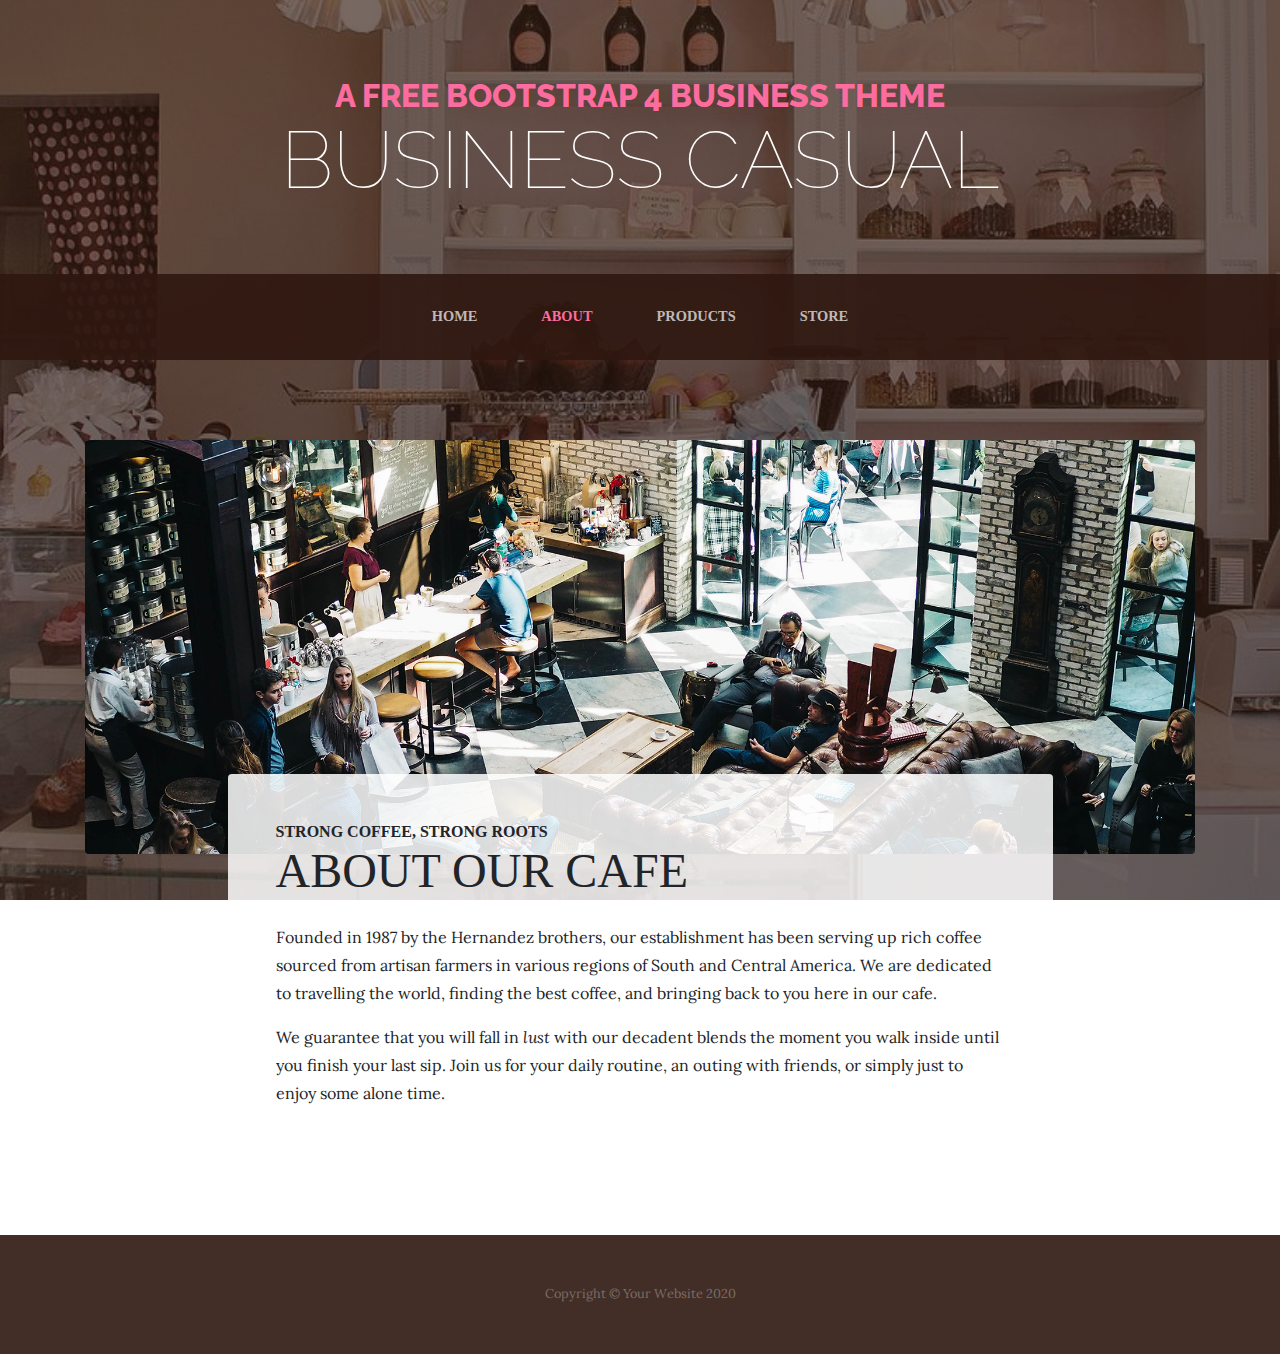
<file: about.html>
<!DOCTYPE html>
<html lang="en">

<head>

  <meta charset="utf-8">
  <meta name="viewport" content="width=device-width, initial-scale=1, shrink-to-fit=no">
  <meta name="description" content="">
  <meta name="author" content="">

  <title>TheLittleBakery</title>

  <!-- Bootstrap core CSS -->
  <link href="vendor/bootstrap/css/bootstrap.min.css" rel="stylesheet">

  <!-- Custom fonts for this template -->
  <link href="https://fonts.googleapis.com/css?family=Raleway:100,100i,200,200i,300,300i,400,400i,500,500i,600,600i,700,700i,800,800i,900,900i" rel="stylesheet">
  <link href="https://fonts.googleapis.com/css?family=Lora:400,400i,700,700i" rel="stylesheet">

  <!-- Custom styles for this template -->
  <link href="css/business-casual.min.css" rel="stylesheet">

</head>

<body>

  <h1 class="site-heading text-center text-white d-none d-lg-block">
    <span class="site-heading-upper text-primary mb-3">A Free Bootstrap 4 Business Theme</span>
    <span class="site-heading-lower">Business Casual</span>
  </h1>

  <!-- Navigation -->
  <nav class="navbar navbar-expand-lg navbar-dark py-lg-4" id="mainNav">
    <div class="container">
      <a class="navbar-brand text-uppercase text-expanded font-weight-bold d-lg-none" href="#">Start Bootstrap</a>
      <button class="navbar-toggler" type="button" data-toggle="collapse" data-target="#navbarResponsive" aria-controls="navbarResponsive" aria-expanded="false" aria-label="Toggle navigation">
        <span class="navbar-toggler-icon"></span>
      </button>
      <div class="collapse navbar-collapse" id="navbarResponsive">
        <ul class="navbar-nav mx-auto">
          <li class="nav-item px-lg-4">
            <a class="nav-link text-uppercase text-expanded" href="index.html">Home
              <span class="sr-only">(current)</span>
            </a>
          </li>
          <li class="nav-item active px-lg-4">
            <a class="nav-link text-uppercase text-expanded" href="about.html">About</a>
          </li>
          <li class="nav-item px-lg-4">
            <a class="nav-link text-uppercase text-expanded" href="products.html">Products</a>
          </li>
          <li class="nav-item px-lg-4">
            <a class="nav-link text-uppercase text-expanded" href="store.html">Store</a>
          </li>
        </ul>
      </div>
    </div>
  </nav>

  <section class="page-section about-heading">
    <div class="container">
      <img class="img-fluid rounded about-heading-img mb-3 mb-lg-0" src="img/about.jpg" alt="">
      <div class="about-heading-content">
        <div class="row">
          <div class="col-xl-9 col-lg-10 mx-auto">
            <div class="bg-faded rounded p-5">
              <h2 class="section-heading mb-4">
                <span class="section-heading-upper">Strong Coffee, Strong Roots</span>
                <span class="section-heading-lower">About Our Cafe</span>
              </h2>
              <p>Founded in 1987 by the Hernandez brothers, our establishment has been serving up rich coffee sourced from artisan farmers in various regions of South and Central America. We are dedicated to travelling the world, finding the best coffee, and bringing back to you here in our cafe.</p>
              <p class="mb-0">We guarantee that you will fall in <em>lust</em> with our decadent blends the moment you walk inside until you finish your last sip. Join us for your daily routine, an outing with friends, or simply just to enjoy some alone time.</p>
            </div>
          </div>
        </div>
      </div>
    </div>
  </section>

  <footer class="footer text-faded text-center py-5">
    <div class="container">
      <p class="m-0 small">Copyright &copy; Your Website 2020</p>
    </div>
  </footer>

  <!-- Bootstrap core JavaScript -->
  <script src="vendor/jquery/jquery.min.js"></script>
  <script src="vendor/bootstrap/js/bootstrap.bundle.min.js"></script>

</body>

</html>
</file>
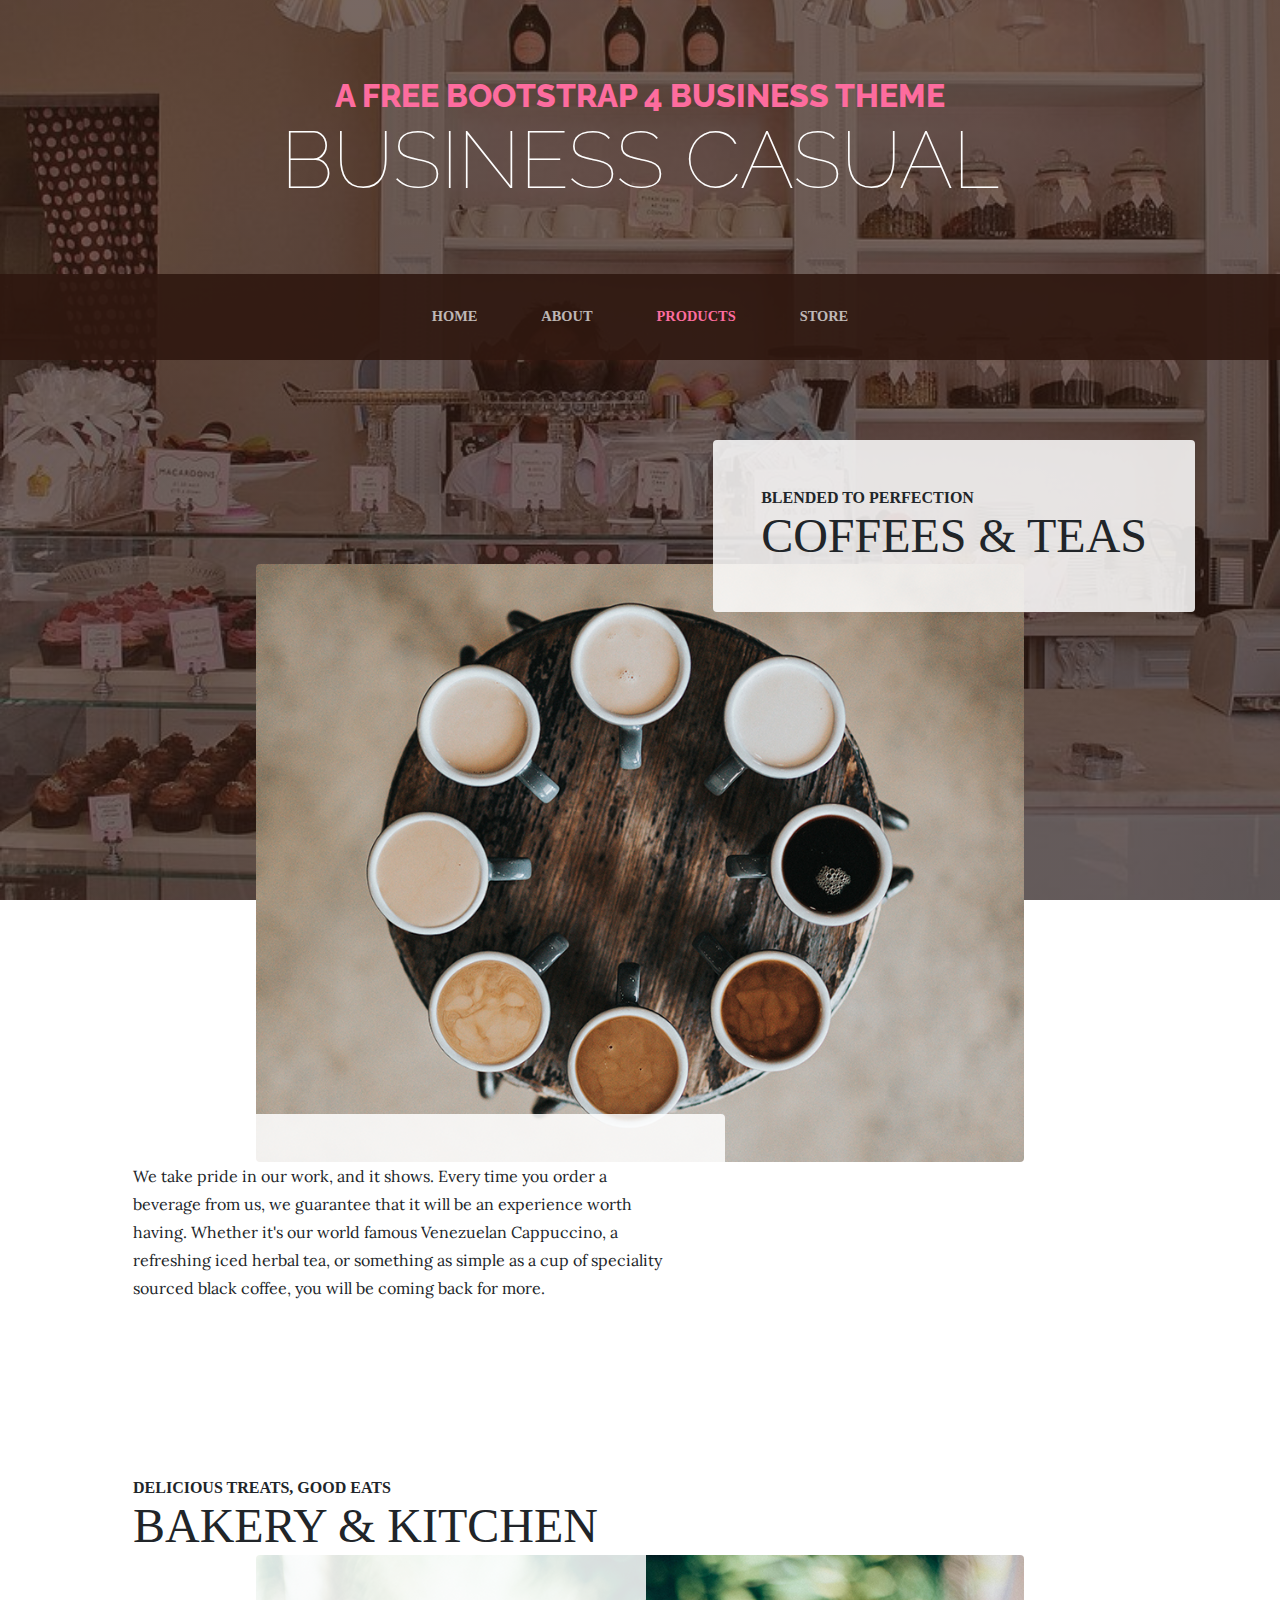
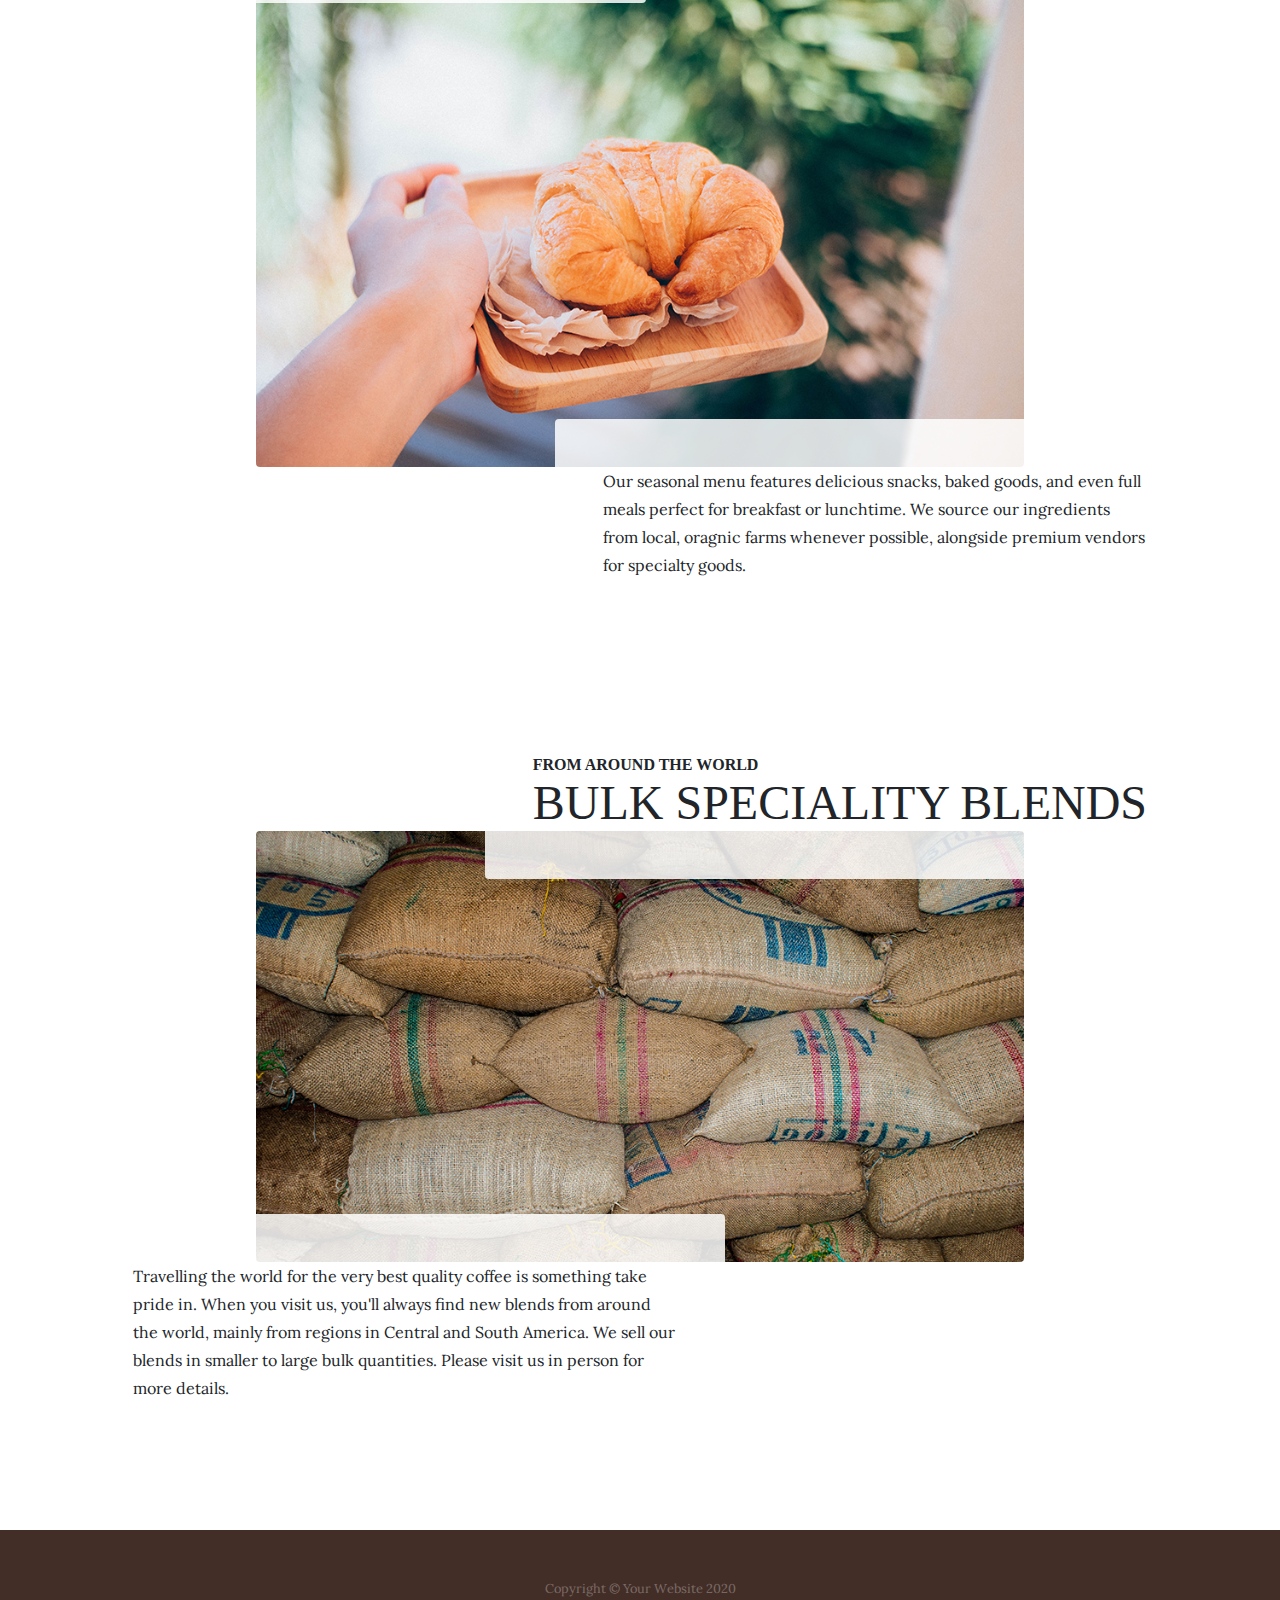
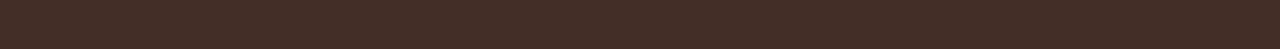
<file: products.html>
<!DOCTYPE html>
<html lang="en">

<head>

  <meta charset="utf-8">
  <meta name="viewport" content="width=device-width, initial-scale=1, shrink-to-fit=no">
  <meta name="description" content="">
  <meta name="author" content="">

  <title>Business Casual - Start Bootstrap Theme</title>

  <!-- Bootstrap core CSS -->
  <link href="vendor/bootstrap/css/bootstrap.min.css" rel="stylesheet">

  <!-- Custom fonts for this template -->
  <link href="https://fonts.googleapis.com/css?family=Raleway:100,100i,200,200i,300,300i,400,400i,500,500i,600,600i,700,700i,800,800i,900,900i" rel="stylesheet">
  <link href="https://fonts.googleapis.com/css?family=Lora:400,400i,700,700i" rel="stylesheet">

  <!-- Custom styles for this template -->
  <link href="css/business-casual.min.css" rel="stylesheet">

</head>

<body>

  <h1 class="site-heading text-center text-white d-none d-lg-block">
    <span class="site-heading-upper text-primary mb-3">A Free Bootstrap 4 Business Theme</span>
    <span class="site-heading-lower">Business Casual</span>
  </h1>

  <!-- Navigation -->
  <nav class="navbar navbar-expand-lg navbar-dark py-lg-4" id="mainNav">
    <div class="container">
      <a class="navbar-brand text-uppercase text-expanded font-weight-bold d-lg-none" href="#">Start Bootstrap</a>
      <button class="navbar-toggler" type="button" data-toggle="collapse" data-target="#navbarResponsive" aria-controls="navbarResponsive" aria-expanded="false" aria-label="Toggle navigation">
        <span class="navbar-toggler-icon"></span>
      </button>
      <div class="collapse navbar-collapse" id="navbarResponsive">
        <ul class="navbar-nav mx-auto">
          <li class="nav-item px-lg-4">
            <a class="nav-link text-uppercase text-expanded" href="index.html">Home
              <span class="sr-only">(current)</span>
            </a>
          </li>
          <li class="nav-item px-lg-4">
            <a class="nav-link text-uppercase text-expanded" href="about.html">About</a>
          </li>
          <li class="nav-item active px-lg-4">
            <a class="nav-link text-uppercase text-expanded" href="products.html">Products</a>
          </li>
          <li class="nav-item px-lg-4">
            <a class="nav-link text-uppercase text-expanded" href="store.html">Store</a>
          </li>
        </ul>
      </div>
    </div>
  </nav>

  <section class="page-section">
    <div class="container">
      <div class="product-item">
        <div class="product-item-title d-flex">
          <div class="bg-faded p-5 d-flex ml-auto rounded">
            <h2 class="section-heading mb-0">
              <span class="section-heading-upper">Blended to Perfection</span>
              <span class="section-heading-lower">Coffees &amp; Teas</span>
            </h2>
          </div>
        </div>
        <img class="product-item-img mx-auto d-flex rounded img-fluid mb-3 mb-lg-0" src="img/products-01.jpg" alt="">
        <div class="product-item-description d-flex mr-auto">
          <div class="bg-faded p-5 rounded">
            <p class="mb-0">We take pride in our work, and it shows. Every time you order a beverage from us, we guarantee that it will be an experience worth having. Whether it's our world famous Venezuelan Cappuccino, a refreshing iced herbal tea, or something as simple as a cup of speciality sourced black coffee, you will be coming back for more.</p>
          </div>
        </div>
      </div>
    </div>
  </section>

  <section class="page-section">
    <div class="container">
      <div class="product-item">
        <div class="product-item-title d-flex">
          <div class="bg-faded p-5 d-flex mr-auto rounded">
            <h2 class="section-heading mb-0">
              <span class="section-heading-upper">Delicious Treats, Good Eats</span>
              <span class="section-heading-lower">Bakery &amp; Kitchen</span>
            </h2>
          </div>
        </div>
        <img class="product-item-img mx-auto d-flex rounded img-fluid mb-3 mb-lg-0" src="img/products-02.jpg" alt="">
        <div class="product-item-description d-flex ml-auto">
          <div class="bg-faded p-5 rounded">
            <p class="mb-0">Our seasonal menu features delicious snacks, baked goods, and even full meals perfect for breakfast or lunchtime. We source our ingredients from local, oragnic farms whenever possible, alongside premium vendors for specialty goods.</p>
          </div>
        </div>
      </div>
    </div>
  </section>

  <section class="page-section">
    <div class="container">
      <div class="product-item">
        <div class="product-item-title d-flex">
          <div class="bg-faded p-5 d-flex ml-auto rounded">
            <h2 class="section-heading mb-0">
              <span class="section-heading-upper">From Around the World</span>
              <span class="section-heading-lower">Bulk Speciality Blends</span>
            </h2>
          </div>
        </div>
        <img class="product-item-img mx-auto d-flex rounded img-fluid mb-3 mb-lg-0" src="img/products-03.jpg" alt="">
        <div class="product-item-description d-flex mr-auto">
          <div class="bg-faded p-5 rounded">
            <p class="mb-0">Travelling the world for the very best quality coffee is something take pride in. When you visit us, you'll always find new blends from around the world, mainly from regions in Central and South America. We sell our blends in smaller to large bulk quantities. Please visit us in person for more details.</p>
          </div>
        </div>
      </div>
    </div>
  </section>

  <footer class="footer text-faded text-center py-5">
    <div class="container">
      <p class="m-0 small">Copyright &copy; Your Website 2020</p>
    </div>
  </footer>

  <!-- Bootstrap core JavaScript -->
  <script src="vendor/jquery/jquery.min.js"></script>
  <script src="vendor/bootstrap/js/bootstrap.bundle.min.js"></script>

</body>

</html>
</file>
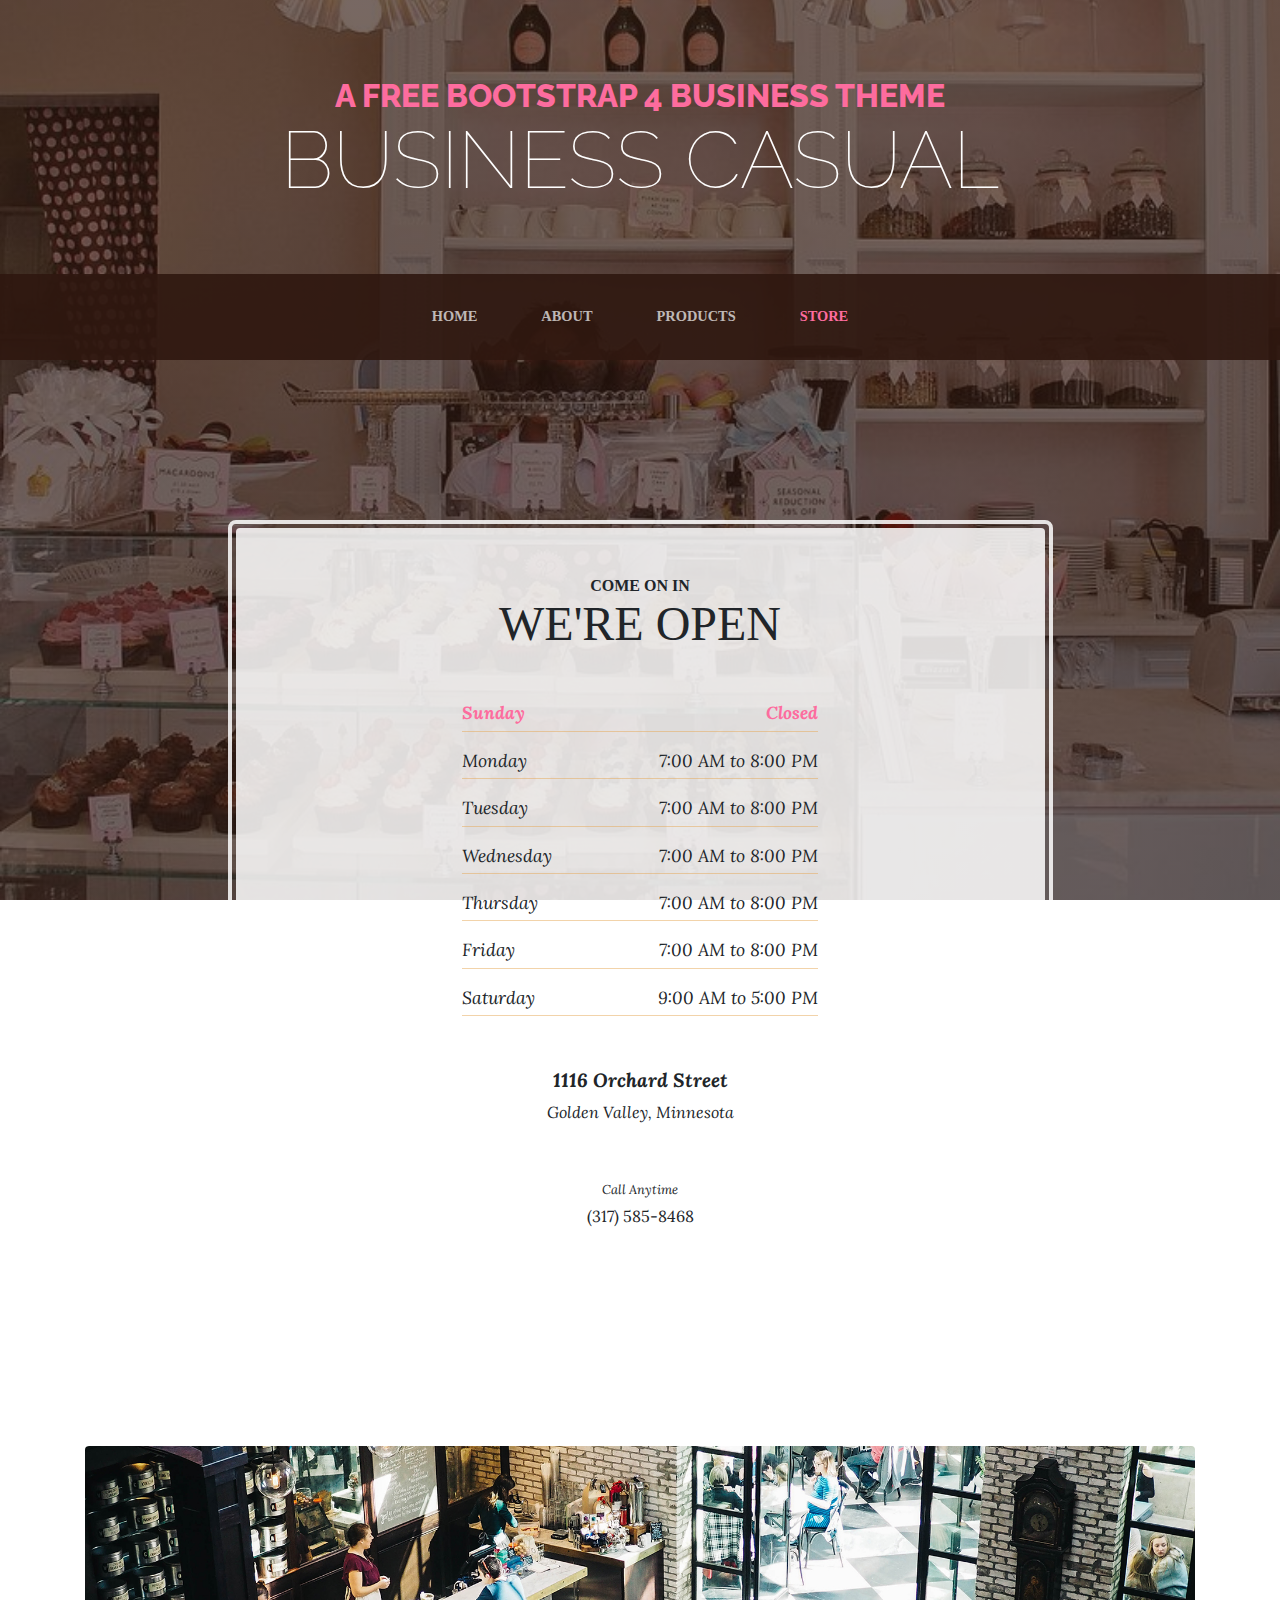
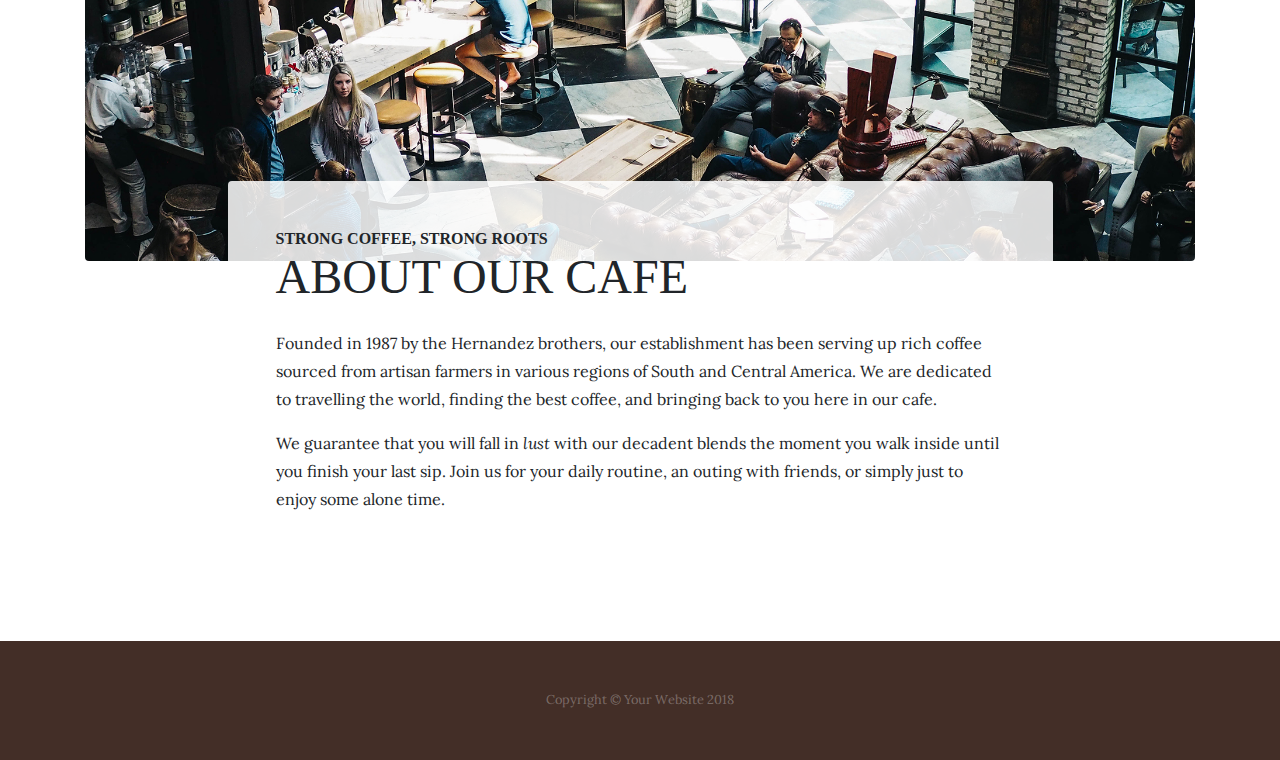
<file: store.html>
<!DOCTYPE html>
<html lang="en">

  <head>

    <meta charset="utf-8">
    <meta name="viewport" content="width=device-width, initial-scale=1, shrink-to-fit=no">
    <meta name="description" content="">
    <meta name="author" content="">

    <title>Business Casual - Start Bootstrap Theme</title>

    <!-- Bootstrap core CSS -->
    <link href="vendor/bootstrap/css/bootstrap.min.css" rel="stylesheet">

    <!-- Custom fonts for this template -->
    <link href="https://fonts.googleapis.com/css?family=Raleway:100,100i,200,200i,300,300i,400,400i,500,500i,600,600i,700,700i,800,800i,900,900i" rel="stylesheet">
    <link href="https://fonts.googleapis.com/css?family=Lora:400,400i,700,700i" rel="stylesheet">

    <!-- Custom styles for this template -->
    <link href="css/business-casual.min.css" rel="stylesheet">

  </head>

  <body>

    <h1 class="site-heading text-center text-white d-none d-lg-block">
      <span class="site-heading-upper text-primary mb-3">A Free Bootstrap 4 Business Theme</span>
      <span class="site-heading-lower">Business Casual</span>
    </h1>

    <!-- Navigation -->
    <nav class="navbar navbar-expand-lg navbar-dark py-lg-4" id="mainNav">
      <div class="container">
        <a class="navbar-brand text-uppercase text-expanded font-weight-bold d-lg-none" href="#">Start Bootstrap</a>
        <button class="navbar-toggler" type="button" data-toggle="collapse" data-target="#navbarResponsive" aria-controls="navbarResponsive" aria-expanded="false" aria-label="Toggle navigation">
          <span class="navbar-toggler-icon"></span>
        </button>
        <div class="collapse navbar-collapse" id="navbarResponsive">
          <ul class="navbar-nav mx-auto">
            <li class="nav-item px-lg-4">
              <a class="nav-link text-uppercase text-expanded" href="index.html">Home
                <span class="sr-only">(current)</span>
              </a>
            </li>
            <li class="nav-item px-lg-4">
              <a class="nav-link text-uppercase text-expanded" href="about.html">About</a>
            </li>
            <li class="nav-item px-lg-4">
              <a class="nav-link text-uppercase text-expanded" href="products.html">Products</a>
            </li>
            <li class="nav-item active px-lg-4">
              <a class="nav-link text-uppercase text-expanded" href="store.html">Store</a>
            </li>
          </ul>
        </div>
      </div>
    </nav>

    <section class="page-section cta">
      <div class="container">
        <div class="row">
          <div class="col-xl-9 mx-auto">
            <div class="cta-inner text-center rounded">
              <h2 class="section-heading mb-5">
                <span class="section-heading-upper">Come On In</span>
                <span class="section-heading-lower">We're Open</span>
              </h2>
              <ul class="list-unstyled list-hours mb-5 text-left mx-auto">
                <li class="list-unstyled-item list-hours-item d-flex">
                  Sunday
                  <span class="ml-auto">Closed</span>
                </li>
                <li class="list-unstyled-item list-hours-item d-flex">
                  Monday
                  <span class="ml-auto">7:00 AM to 8:00 PM</span>
                </li>
                <li class="list-unstyled-item list-hours-item d-flex">
                  Tuesday
                  <span class="ml-auto">7:00 AM to 8:00 PM</span>
                </li>
                <li class="list-unstyled-item list-hours-item d-flex">
                  Wednesday
                  <span class="ml-auto">7:00 AM to 8:00 PM</span>
                </li>
                <li class="list-unstyled-item list-hours-item d-flex">
                  Thursday
                  <span class="ml-auto">7:00 AM to 8:00 PM</span>
                </li>
                <li class="list-unstyled-item list-hours-item d-flex">
                  Friday
                  <span class="ml-auto">7:00 AM to 8:00 PM</span>
                </li>
                <li class="list-unstyled-item list-hours-item d-flex">
                  Saturday
                  <span class="ml-auto">9:00 AM to 5:00 PM</span>
                </li>
              </ul>
              <p class="address mb-5">
                <em>
                  <strong>1116 Orchard Street</strong>
                  <br>
                  Golden Valley, Minnesota
                </em>
              </p>
              <p class="mb-0">
                <small>
                  <em>Call Anytime</em>
                </small>
                <br>
                (317) 585-8468
              </p>
            </div>
          </div>
        </div>
      </div>
    </section>

    <section class="page-section about-heading">
      <div class="container">
        <img class="img-fluid rounded about-heading-img mb-3 mb-lg-0" src="img/about.jpg" alt="">
        <div class="about-heading-content">
          <div class="row">
            <div class="col-xl-9 col-lg-10 mx-auto">
              <div class="bg-faded rounded p-5">
                <h2 class="section-heading mb-4">
                  <span class="section-heading-upper">Strong Coffee, Strong Roots</span>
                  <span class="section-heading-lower">About Our Cafe</span>
                </h2>
                <p>Founded in 1987 by the Hernandez brothers, our establishment has been serving up rich coffee sourced from artisan farmers in various regions of South and Central America. We are dedicated to travelling the world, finding the best coffee, and bringing back to you here in our cafe.</p>
                <p class="mb-0">We guarantee that you will fall in
                  <em>lust</em>
                  with our decadent blends the moment you walk inside until you finish your last sip. Join us for your daily routine, an outing with friends, or simply just to enjoy some alone time.</p>
              </div>
            </div>
          </div>
        </div>
      </div>
    </section>

    <footer class="footer text-faded text-center py-5">
      <div class="container">
        <p class="m-0 small">Copyright &copy; Your Website 2018</p>
      </div>
    </footer>

    <!-- Bootstrap core JavaScript -->
    <script src="vendor/jquery/jquery.min.js"></script>
    <script src="vendor/bootstrap/js/bootstrap.bundle.min.js"></script>

    <!-- Script to highlight the active date in the hours list -->
    <script>
      $('.list-hours li').eq(new Date().getDay()).addClass('today');
    </script>

  </body>

</html>
</file>
<file: css/business-casual.min.css>
/*!
 * Start Bootstrap - Business Casual v5.0.11 (https://startbootstrap.com/theme/business-casual)
 * Copyright 2013-2020 Start Bootstrap
 * Licensed under MIT (https://github.com/StartBootstrap/startbootstrap-business-casual/blob/master/LICENSE)
 */body{font-family:Lora;background-image:linear-gradient(rgba(47,23,15,.65),rgba(47,23,15,.65)),url(../img/peggy.jpg);background-attachment:fixed;background-position:center;background-size:cover}h1,h2,h3,h4,h5,h6{font-family:Tahoma}p{line-height:1.75}.text-faded{color:rgba(255,255,255,.3)}.site-heading{margin-top:5rem;margin-bottom:5rem;text-transform:uppercase;line-height:1;font-family:Raleway}.site-heading .site-heading-upper{display:block;font-size:2rem;font-weight:800}.site-heading .site-heading-lower{font-size:5rem;font-weight:100;line-height:4rem}.page-section{margin-top:5rem;margin-bottom:5rem}.section-heading{text-transform:uppercase}.section-heading .section-heading-upper{display:block;font-size:1rem;font-weight:800}.section-heading .section-heading-lower{display:block;font-size:3rem;font-weight:100}.bg-faded{background-color:rgba(255,255,255,.85)}#mainNav{background-color:rgba(47,23,15,.9);font-family:Tahoma}#mainNav .navbar-brand{color:#fd6c9e}#mainNav .navbar-nav .nav-item .nav-link{color:rgba(255,255,255,.7);font-weight:800}#mainNav .navbar-nav .nav-item.active .nav-link{color:#fd6c9e}@media (min-width:992px){#mainNav .navbar-nav .nav-item .nav-link{font-size:.9rem}#mainNav .navbar-nav .nav-item .nav-link:hover{color:rgba(255,255,255,.4)}#mainNav .navbar-nav .nav-item.active .nav-link:hover{color:#fd6c9e}}.btn-xl{font-weight:700;font-size:.8rem;padding-top:1.5rem;padding-bottom:1.5rem;padding-left:2rem;padding-right:2rem}.intro{position:relative}@media (min-width:992px){.intro .intro-img{width:75%;float:right}.intro .intro-text{left:0;width:60%;margin-top:3rem;position:absolute}.intro .intro-text .intro-button{width:100%;left:0;position:absolute;bottom:-2rem}}@media (min-width:1200px){.intro .intro-text{width:45%}}.cta{padding-top:5rem;padding-bottom:5rem;background-color:#fd6c9e(230,167,86,.9)}.cta .cta-inner{position:relative;padding:3rem;margin:.5rem;background-color:rgba(255,255,255,.85)}.cta .cta-inner:before{border-radius:.5rem;content:'';position:absolute;top:-.5rem;bottom:-.5rem;left:-.5rem;right:-.5rem;border:.25rem solid rgba(255,255,255,.85);z-index:-1}@media (min-width:992px){.about-heading .about-heading-img{position:relative;z-index:0}.about-heading .about-heading-content{margin-top:-5rem;position:relative;z-index:1}}@media (min-width:992px){.product-item .product-item-title{position:relative;z-index:1;margin-bottom:-3rem}.product-item .product-item-img{position:relative;z-index:0;max-width:60vw}.product-item .product-item-description{position:relative;z-index:1;margin-top:-3rem;max-width:50vw}}.list-hours{font-size:.9rem}.list-hours .list-hours-item{border-bottom:1px solid rgba(230,167,86,.5);padding-bottom:.25rem;margin-bottom:1rem;font-style:italic}.list-hours .list-hours-item.today{font-weight:700;color:#fd6c9e}@media (min-width:992px){.list-hours{width:50%;font-size:1.1rem}}.address strong{font-size:1.2rem}.footer{background-color:rgba(47,23,15,.9)}.text-primary{color:#fd6c9e!important}.bg-primary{background-color:#fd6c9e!important}.btn{box-shadow:0 3px 3px 0 rgba(33,37,41,.1)}.btn-primary{background-color:#fd6c9e;border-color:#fd6c9e}.btn-primary:active,.btn-primary:focus,.btn-primary:hover{background-color:#fd6c9e;border-color:#fd6c9e}.font-weight-light{font-weight:100!important}
</file>
